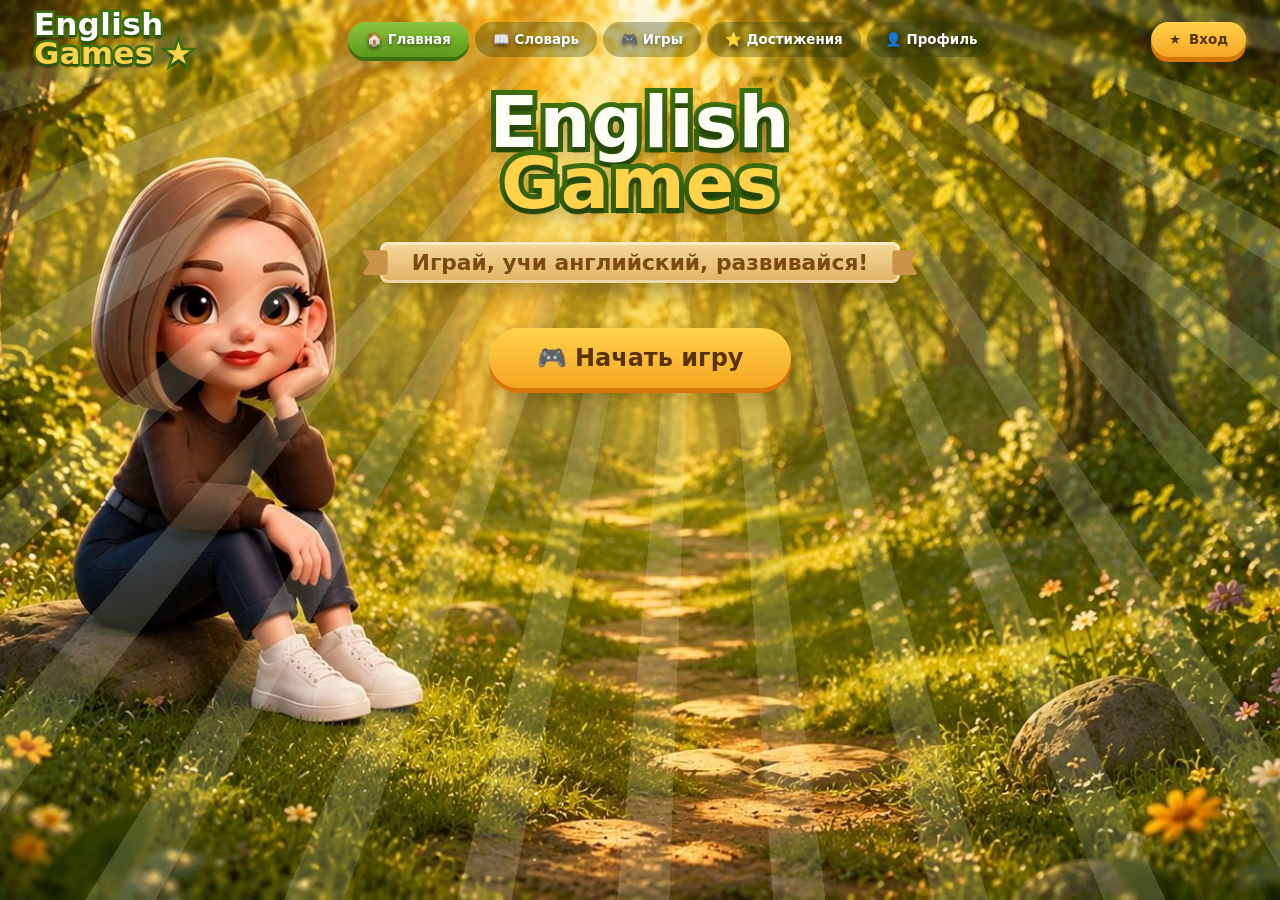
<file: games/A1_WorldAroundUs/index.html>
<!DOCTYPE html>
<html lang="ru">
<head>
<meta charset="utf-8">
<meta name="viewport" content="width=device-width, initial-scale=1, viewport-fit=cover">
<title>English Games — играй и учи английский</title>
<meta name="description" content="Витрина обучающих игр по английскому языку для детей 10 лет, уровень CEFR A1, тема «Окружающий мир».">
<style>
/* ============================================================
   ПАЛИТРА И БАЗА
   ============================================================ */
:root{
  --wood-1:#d9a05b; --wood-2:#b9762f; --wood-3:#8a5220;
  --leaf-1:#8ec63f; --leaf-2:#5b9c1e; --leaf-3:#3d7010;
  --gold-1:#ffd24a; --gold-2:#f5a623; --gold-3:#d9760a;
  --ink:#3c2a12; --ink-soft:#6b5231;
  --card-pink:#f6b8c8; --card-pink-d:#d4677f;
  --card-green:#cfe6a0; --card-green-d:#5f8f24;
  --card-purple:#d9bdf2; --card-purple-d:#8148c0;
  --paper:#fffaf0;
  --shadow:0 10px 24px rgba(30,20,5,.35);
  --radius:26px;
  --font: "Baloo 2","Nunito","Segoe UI Rounded","Segoe UI Variable Display","Segoe UI",system-ui,-apple-system,"Trebuchet MS",sans-serif;
}
*{box-sizing:border-box}
html,body{height:100%}
body{
  margin:0; font-family:var(--font); color:var(--ink);
  -webkit-font-smoothing:antialiased;
  background:#2f5a1c;
  overflow-x:hidden;
}
/* Фон-лес: если положить свой файл assets/forest.jpg — он подхватится автоматически,
   иначе рисуется CSS-градиентами (солнечная поляна). */
#bg{
  position:fixed; inset:0; z-index:-2;
  background-image:
    url("assets/forest.jpg"),
    radial-gradient(120% 80% at 50% 0%, rgba(255,240,170,.95) 0%, rgba(255,214,120,.55) 22%, rgba(140,180,60,0) 60%),
    radial-gradient(70% 55% at 50% 42%, #cfe58a 0%, #93c04a 40%, #5f9128 70%, #3f6b1a 100%),
    linear-gradient(180deg,#2c4a14 0%, #4a7a1e 35%, #6ea62c 70%, #4f7c1c 100%);
  background-size:cover,auto,auto,auto;
  background-position:center;
}
/* Лучи света и «боке» */
#bg::after{
  content:""; position:absolute; inset:0;
  background:
    repeating-conic-gradient(from 200deg at 55% -10%, rgba(255,255,210,.16) 0deg 3deg, rgba(255,255,210,0) 3deg 9deg);
  mix-blend-mode:screen; pointer-events:none;
}
#bokeh{position:fixed; inset:0; z-index:-1; pointer-events:none; overflow:hidden}
.dot{position:absolute; border-radius:50%; background:radial-gradient(circle at 35% 35%,#fff9d2,rgba(255,240,160,0));
  filter:blur(.5px); animation:float linear infinite}
@keyframes float{0%{transform:translateY(0) scale(1);opacity:.0}
  10%{opacity:.9} 90%{opacity:.6} 100%{transform:translateY(-120vh) scale(1.25);opacity:0}}

/* ============================================================
   ШАПКА
   ============================================================ */
header{
  position:sticky; top:0; z-index:50;
  display:flex; align-items:center; gap:18px;
  padding:10px clamp(12px,3vw,34px);
  backdrop-filter:blur(2px);
}
.logo{display:flex; align-items:center; gap:8px; cursor:pointer; user-select:none}
.logo b{
  display:block; font-size:clamp(22px,2.4vw,34px); line-height:.95; font-weight:900; letter-spacing:.5px;
  color:#fff; -webkit-text-stroke:5px var(--leaf-3); paint-order:stroke fill;
  text-shadow:0 4px 0 rgba(0,0,0,.25);
}
.logo b.g{color:var(--gold-1)}
nav{display:flex; gap:6px; margin:0 auto; flex-wrap:wrap; justify-content:center}
.nav-btn{
  display:inline-flex; align-items:center; gap:8px;
  border:0; cursor:pointer; font:inherit; font-weight:800; font-size:clamp(13px,1.05vw,17px);
  color:#fff; background:rgba(30,50,10,.30); padding:10px 18px; border-radius:999px;
  text-shadow:0 2px 4px rgba(0,0,0,.55); transition:.18s transform,.18s background;
}
.nav-btn:hover{background:rgba(30,50,10,.5); transform:translateY(-2px)}
.nav-btn[aria-current="page"]{background:linear-gradient(180deg,#8cc63e,#5c9a1d); box-shadow:0 4px 0 #3d7010,var(--shadow)}
.btn-login{
  background:linear-gradient(180deg,var(--gold-1),var(--gold-2)); color:#5a3200;
  box-shadow:0 5px 0 var(--gold-3), var(--shadow); text-shadow:none;
}
.btn-login:hover{background:linear-gradient(180deg,#ffdc6d,#f9b53c)}

/* ============================================================
   ОБЩИЕ ЭЛЕМЕНТЫ
   ============================================================ */
main{padding:0 clamp(12px,3vw,34px) 60px; position:relative}
.screen{display:none; animation:pop .35s cubic-bezier(.2,1.4,.5,1)}
.screen.active{display:block}
@keyframes pop{from{opacity:0; transform:translateY(14px) scale(.98)} to{opacity:1; transform:none}}

.btn{
  border:0; cursor:pointer; font:inherit; font-weight:900; color:#fff;
  padding:13px 26px; border-radius:999px; font-size:17px;
  background:linear-gradient(180deg,var(--leaf-1),var(--leaf-2)); box-shadow:0 5px 0 var(--leaf-3),var(--shadow);
  transition:.12s transform;
}
.btn:hover{transform:translateY(-2px)} .btn:active{transform:translateY(3px); box-shadow:0 2px 0 var(--leaf-3)}
.btn.gold{background:linear-gradient(180deg,var(--gold-1),var(--gold-2)); color:#5a3200; box-shadow:0 5px 0 var(--gold-3),var(--shadow)}
.btn.ghost{background:rgba(255,255,255,.85); color:var(--ink); box-shadow:0 5px 0 #c9b189,var(--shadow)}
.btn[disabled]{filter:grayscale(.6) opacity(.55); cursor:not-allowed; transform:none}

/* Деревянная панель */
.wood{
  background:
    linear-gradient(180deg,rgba(255,255,255,.25),rgba(0,0,0,.12)),
    repeating-linear-gradient(90deg,var(--wood-1) 0 7px,var(--wood-2) 7px 14px);
  padding:12px; border-radius:var(--radius);
  box-shadow:var(--shadow), inset 0 0 0 3px rgba(255,255,255,.22);
}
.wood-in{background:var(--paper); border-radius:16px; padding:clamp(14px,2.4vw,26px)}

/* ============================================================
   ГЛАВНЫЙ ЭКРАН
   ============================================================ */
.hero{padding-top:clamp(6px,1.5vh,22px)}
.title-wrap{text-align:center}
.big-title{margin:0; line-height:.86; font-weight:900; letter-spacing:1px}
.big-title span{
  display:block; font-size:clamp(38px,5.6vw,76px);
  -webkit-text-stroke:10px var(--leaf-3); paint-order:stroke fill;
  text-shadow:0 6px 0 rgba(0,0,0,.22), 0 10px 18px rgba(0,0,0,.35);
}
.big-title .l1{color:#fdfff4}
.big-title .l2{color:var(--gold-1)}
.ribbon{
  display:inline-block; margin:clamp(20px,3vh,32px) auto 0; padding:8px 32px; position:relative;
  background:linear-gradient(180deg,#f5d99a,#e0b264); color:#7a4a12; font-weight:900;
  font-size:clamp(14px,1.7vw,24px); border-radius:8px;
  box-shadow:var(--shadow), inset 0 0 0 3px rgba(255,255,255,.45);
}
.start-btn{
  display:block; width:fit-content; margin:clamp(32px,5vh,54px) auto 0; font-size:clamp(18px,2vw,24px);
  padding:16px 48px;
}
.ribbon::before,.ribbon::after{
  content:""; position:absolute; top:8px; width:26px; height:calc(100% - 16px);
  background:#c99447; border-radius:4px;
}
.ribbon::before{left:-18px; clip-path:polygon(0 0,100% 0,100% 100%,0 100%,30% 50%)}
.ribbon::after{right:-18px; clip-path:polygon(0 0,100% 0,70% 50%,100% 100%,0 100%)}

.cards{display:grid; grid-template-columns:repeat(3,minmax(0,1fr)); gap:clamp(10px,1.6vw,22px); margin:clamp(14px,2.2vh,26px) auto 0; max-width:900px}
.games-cards{margin-top:260px; max-width:1100px}
.card{
  position:relative; cursor:pointer; border:0; font:inherit; text-align:center;
  padding:11px; border-radius:22px;
  background:
    linear-gradient(180deg,rgba(255,255,255,.28),rgba(0,0,0,.16)),
    repeating-linear-gradient(90deg,var(--wood-1) 0 7px,var(--wood-2) 7px 14px);
  box-shadow:var(--shadow); transition:.2s transform,.2s filter;
}
.card:hover{transform:translateY(-8px) rotate(-.6deg); filter:brightness(1.06)}
.card .vine{position:absolute; top:-14px; left:14px; font-size:26px; transform:rotate(-20deg)}
.card .vine.r{left:auto; right:14px; transform:rotate(20deg) scaleX(-1)}
.card-in{border-radius:14px; padding:22px 14px 26px; box-shadow:inset 0 0 0 3px rgba(255,255,255,.5)}
.card h3{margin:0; font-size:clamp(17px,1.7vw,25px); font-weight:900; letter-spacing:1px; text-transform:uppercase}
.card p{margin:6px 0 12px; font-weight:700; font-size:clamp(12px,1.1vw,16px); opacity:.85}
.card .pic{font-size:clamp(44px,5.4vw,74px); line-height:1.1; filter:drop-shadow(0 8px 10px rgba(0,0,0,.25))}
.card .go{
  margin:14px auto 0; width:56px; height:56px; border-radius:50%; display:grid; place-items:center;
  color:#fff; font-size:26px; box-shadow:0 5px 0 rgba(0,0,0,.25), var(--shadow);
}
.c1 .card-in{background:linear-gradient(180deg,#fbd4de,var(--card-pink))} .c1 h3{color:#b33a56} .c1 .go{background:linear-gradient(180deg,#f383a2,var(--card-pink-d))}
.c2 .card-in{background:linear-gradient(180deg,#e6f3c4,var(--card-green))} .c2 h3{color:#4c7a17} .c2 .go{background:linear-gradient(180deg,#9bd045,var(--card-green-d))}
.c3 .card-in{background:linear-gradient(180deg,#ecdcfa,var(--card-purple))} .c3 h3{color:#6e34ad} .c3 .go{background:linear-gradient(180deg,#b884ea,var(--card-purple-d))}
.card .badge{
  position:absolute; top:-10px; right:-6px; background:var(--gold-1); color:#6b3f00;
  font-weight:900; font-size:13px; padding:4px 12px; border-radius:999px; box-shadow:0 3px 0 var(--gold-3); z-index:2;
}

/* Карточки-иллюстрации (готовая графика вместо CSS-рамки) */
.card.img-card{ background:none; box-shadow:none; padding:0; border-radius:22px; }
.card.img-card .card-img{
  display:block; width:100%; height:auto; border-radius:22px;
  filter:drop-shadow(0 12px 22px rgba(20,10,0,.4));
}

/* ============================================================
   ИГРОВОЙ ЭКРАН
   ============================================================ */
.game-wrap{max-width:1000px; margin:18px auto}
.game-top{display:flex; align-items:center; gap:12px; flex-wrap:wrap; margin-bottom:12px}
.game-top h2{margin:0; color:#fff; font-size:clamp(20px,2.4vw,32px); text-shadow:0 3px 0 rgba(0,0,0,.35); flex:1}
.pill{background:rgba(255,255,255,.9); border-radius:999px; padding:8px 16px; font-weight:900; box-shadow:var(--shadow)}
.bar{height:16px; border-radius:999px; background:rgba(255,255,255,.45); overflow:hidden; box-shadow:inset 0 2px 6px rgba(0,0,0,.25); margin-bottom:14px}
.bar i{display:block; height:100%; width:0; border-radius:999px; background:linear-gradient(90deg,var(--gold-1),var(--leaf-1)); transition:width .4s}

.task{text-align:center}
.task .hint-ru{font-size:clamp(18px,2.2vw,28px); font-weight:900; color:var(--ink)}
.task .pic-big{font-size:clamp(72px,11vw,140px); line-height:1.1; filter:drop-shadow(0 10px 12px rgba(0,0,0,.2))}
.speak-btn{
  border:0; cursor:pointer; font:inherit; font-weight:900; font-size:17px; color:#fff;
  background:linear-gradient(180deg,#5cc7e8,#2a8fc0); box-shadow:0 5px 0 #1c6c94,var(--shadow);
  padding:12px 24px; border-radius:999px; margin:4px;
}
.speak-btn.small{font-size:14px; padding:9px 18px; background:linear-gradient(180deg,#c8b6ff,#8148c0); box-shadow:0 5px 0 #5c2f8e,var(--shadow)}
.speak-btn:active{transform:translateY(3px)}

/* Слоты и буквы */
.slots{display:flex; gap:8px; justify-content:center; flex-wrap:wrap; margin:18px 0}
.slot{
  width:52px; height:62px; border-radius:12px; display:grid; place-items:center;
  font-size:28px; font-weight:900; text-transform:uppercase; color:var(--ink);
  background:#fff6e2; box-shadow:inset 0 -4px 0 #e3cfa6, 0 3px 6px rgba(0,0,0,.18);
  border:3px dashed #d2b784; cursor:pointer;
}
.slot.filled{border-style:solid; border-color:var(--leaf-2); background:#eaf7d2}
.tiles{display:flex; gap:10px; justify-content:center; flex-wrap:wrap; margin:8px 0 16px}
.tile{
  min-width:52px; height:58px; padding:0 12px; border:0; cursor:pointer; font:inherit;
  font-size:26px; font-weight:900; text-transform:uppercase; color:#5a3200; border-radius:14px;
  background:linear-gradient(180deg,#ffe9ad,#f3c765); box-shadow:0 5px 0 #c99633, 0 8px 14px rgba(0,0,0,.2);
  transition:.12s transform;
}
.tile:hover{transform:translateY(-3px)}
.tile.used{visibility:hidden}
/* Слова для предложений */
.tiles.words .tile{font-size:19px; text-transform:none; height:52px; min-width:auto}
.slots.sentence{min-height:70px; align-items:center; background:#fff6e2; border-radius:16px; padding:12px;
  box-shadow:inset 0 3px 8px rgba(0,0,0,.15); border:3px dashed #d2b784}
.slots.sentence .tile{background:linear-gradient(180deg,#dff3b8,#a8d45e); box-shadow:0 5px 0 #6f9b2c; color:#31510f; font-size:19px; text-transform:none; height:52px; min-width:auto}
.sentence-end{font-size:26px; font-weight:900; align-self:center}

/* Варианты ответа (аудирование) */
.options{display:grid; grid-template-columns:repeat(auto-fit,minmax(150px,1fr)); gap:14px; margin:18px 0}
.opt{
  border:0; cursor:pointer; font:inherit; font-weight:800; padding:18px 12px; border-radius:18px;
  background:#fff6e2; box-shadow:0 5px 0 #d8bd8e, var(--shadow); font-size:17px; transition:.12s transform;
}
.opt .oe{display:block; font-size:56px; line-height:1.2}
.opt:hover{transform:translateY(-4px)}
.opt.correct{background:linear-gradient(180deg,#d6f0a6,#a3d453); box-shadow:0 5px 0 #6f9b2c}
.opt.wrong{background:linear-gradient(180deg,#ffc9c9,#f08585); box-shadow:0 5px 0 #b64848}
.opt[disabled]{cursor:default}

.feedback{min-height:34px; font-weight:900; font-size:20px; text-align:center; margin-top:6px}
.feedback.ok{color:#4c8b12} .feedback.no{color:#c0392b}
.row-center{display:flex; gap:10px; justify-content:center; flex-wrap:wrap; margin-top:8px}

/* Результат */
.result{text-align:center}
.stars{font-size:64px; letter-spacing:8px; margin:10px 0}
.stars .off{opacity:.25}

/* Списки (Уроки / Достижения / Профиль) */
.grid-list{display:grid; grid-template-columns:repeat(auto-fill,minmax(190px,1fr)); gap:12px}
.word-card{
  background:#fff6e2; border-radius:16px; padding:14px; text-align:center; cursor:pointer;
  box-shadow:0 4px 0 #d8bd8e; transition:.15s transform;
}
.word-card:hover{transform:translateY(-4px)}
.word-card .we{font-size:46px; line-height:1.2}
.word-card b{display:block; font-size:20px; color:#2f6a0e}
.word-card small{color:var(--ink-soft); font-weight:700; font-size:14px}
table.stats{width:100%; border-collapse:collapse; font-weight:800}
table.stats td,table.stats th{padding:10px 8px; border-bottom:1px solid #e6d8b8; text-align:left}
table.stats th{color:var(--ink-soft)}

h2.sec{color:#fff; text-shadow:0 3px 0 rgba(0,0,0,.35); font-size:clamp(22px,2.6vw,34px); margin:6px 0 14px}
.toast{
  position:fixed; left:50%; bottom:26px; transform:translateX(-50%) translateY(120px);
  background:#2d4b12; color:#fff; font-weight:800; padding:14px 26px; border-radius:999px;
  box-shadow:var(--shadow); transition:.35s transform; z-index:99
}
.toast.show{transform:translateX(-50%) translateY(0)}

@media (max-width:900px){
  #bg{background-position:18% center}
  .cards{grid-template-columns:1fr}
  .title-wrap{margin-top:230px}
  .game-wrap h2.sec{margin-top:260px}
  .games-cards{margin-top:24px}
  table.stats{table-layout:fixed}
  table.stats th:nth-child(1),table.stats td:nth-child(1){width:34%}
  table.stats th:nth-child(2),table.stats td:nth-child(2){width:20%}
  table.stats th:nth-child(3),table.stats td:nth-child(3){width:32%}
  table.stats th:nth-child(4),table.stats td:nth-child(4){width:14%}
  table.stats td,table.stats th{padding:10px 4px; font-size:14px}
  nav{order:3; width:100%; margin:6px 0 0}
  header{flex-wrap:wrap; justify-content:space-between}
}
@media (prefers-reduced-motion:reduce){*{animation:none!important; transition:none!important}}
</style>
</head>
<body>
<div id="bg"></div>
<div id="bokeh"></div>

<header>
  <div class="logo" onclick="go('home')" title="На главную">
    <div><b class="l">English</b><b class="g">Games ★</b></div>
  </div>
  <nav>
    <button class="nav-btn" data-route="home" aria-current="page">🏠 Главная</button>
    <button class="nav-btn" data-route="lessons">📖 Словарь</button>
    <button class="nav-btn" data-route="games">🎮 Игры</button>
    <button class="nav-btn" data-route="awards">⭐ Достижения</button>
    <button class="nav-btn" data-route="profile">👤 Профиль</button>
  </nav>
  <button class="nav-btn btn-login" onclick="login()">★ <span id="loginLabel">Вход</span></button>
</header>

<main>
  <!-- ================= ГЛАВНАЯ ================= -->
  <section id="s-home" class="screen active">
    <div class="hero">
      <div class="title-wrap">
        <h1 class="big-title"><span class="l1">English</span><span class="l2">Games</span></h1>
        <div class="ribbon">Играй, учи английский, развивайся!</div>
        <button class="btn gold start-btn" onclick="go('lessons')">🎮 Начать игру</button>
      </div>
    </div>
  </section>

  <!-- ================= ИГРА ================= -->
  <section id="s-game" class="screen">
    <div class="game-wrap">
      <div class="game-top">
        <button class="btn ghost" onclick="quitGame()">← Назад</button>
        <h2 id="gameTitle">Игра</h2>
        <div class="pill" id="pillScore">⭐ 0</div>
        <div class="pill" id="pillCount">1 / 8</div>
      </div>
      <div class="bar"><i id="progBar"></i></div>
      <div class="wood"><div class="wood-in" id="gameBody"></div></div>
    </div>
  </section>

  <!-- ================= РЕЗУЛЬТАТ ================= -->
  <section id="s-result" class="screen">
    <div class="game-wrap" style="max-width:640px">
      <div class="wood"><div class="wood-in result">
        <h2 style="margin:0 0 4px" id="resTitle">Отлично!</h2>
        <div class="stars" id="resStars">★★★</div>
        <p style="font-size:20px;font-weight:800" id="resText"></p>
        <div class="row-center">
          <button class="btn" onclick="replay()">🔁 Играть снова</button>
          <button class="btn gold" onclick="go('home')">🏠 На главную</button>
        </div>
      </div></div>
    </div>
  </section>

  <!-- ================= ИГРЫ (список) ================= -->
  <section id="s-games" class="screen">
    <div class="game-wrap">
      <h2 class="sec">🎮 Все игры · уровень A1 · тема «The World Around Us»</h2>
      <div class="cards games-cards">
        <button class="card c1 img-card" onclick="startGame('words')">
          <span class="badge" id="badge-words">A1</span>
          <img class="card-img" src="assets/card-words.png" alt="Слова — учим новые слова">
        </button>
        <button class="card c2 img-card" onclick="startGame('grammar')">
          <span class="badge" id="badge-grammar">A1</span>
          <img class="card-img" src="assets/card-grammar.png" alt="Грамматика — собираем предложения">
        </button>
        <button class="card c3 img-card" onclick="startGame('listen')">
          <span class="badge" id="badge-listen">A1</span>
          <img class="card-img" src="assets/card-listen.png" alt="Аудирование — слушаем и понимаем">
        </button>
      </div>
    </div>
  </section>

  <!-- ================= УРОКИ ================= -->
  <section id="s-lessons" class="screen">
    <div class="game-wrap">
      <h2 class="sec">📖 Словарь урока — Nature &amp; The World Around Us</h2>
      <div class="wood"><div class="wood-in">
        <p style="font-weight:800;margin-top:0">Нажми на карточку — услышишь слово. Все слова из этого списка встречаются в играх.</p>
        <div class="grid-list" id="lessonList"></div>
      </div></div>
    </div>
  </section>

  <!-- ================= ДОСТИЖЕНИЯ ================= -->
  <section id="s-awards" class="screen">
    <div class="game-wrap" style="max-width:760px">
      <h2 class="sec">⭐ Мои достижения</h2>
      <div class="wood"><div class="wood-in">
        <table class="stats"><thead><tr><th>Игра</th><th>Звёзды</th><th>Лучший результат</th><th>№</th></tr></thead>
        <tbody id="awardsBody"></tbody></table>
        <p style="font-weight:800" id="awardsTotal"></p>
        <button class="btn ghost" onclick="resetProgress()">Сбросить прогресс</button>
      </div></div>
    </div>
  </section>

  <!-- ================= ПРОФИЛЬ ================= -->
  <section id="s-profile" class="screen">
    <div class="game-wrap" style="max-width:620px">
      <h2 class="sec">👤 Профиль</h2>
      <div class="wood"><div class="wood-in" style="text-align:center">
        <div style="font-size:80px">🧒</div>
        <h3 style="margin:.2em 0" id="profName">Юный исследователь</h3>
        <p style="font-weight:800">Уровень: <b>A1 · Beginner</b> · Тема: <b>The World Around Us</b></p>
        <p style="font-weight:800">Собрано звёзд: <b id="profStars">0</b></p>
        <div class="row-center">
          <button class="btn" onclick="login()">✏️ Изменить имя</button>
          <button class="btn gold" onclick="go('games')">🎮 К играм</button>
        </div>
        <hr style="border:0;border-top:2px dashed #e0cfa8;margin:20px 0">
        <p style="font-weight:800;margin:0 0 8px">Голос озвучки</p>
        <select id="voiceSelect" style="font:inherit;font-weight:800;padding:10px 14px;border-radius:12px;border:2px solid #d8bd8e;max-width:100%"></select>
        <div class="row-center"><button class="speak-btn small" onclick="speak('Hello! Look at the beautiful world around us.')">🔊 Проверить голос</button></div>
        <p id="ttsWarn" style="color:#c0392b;font-weight:800;display:none">В этом браузере синтез речи недоступен. Попробуй Chrome или Edge.</p>
      </div></div>
    </div>
  </section>
</main>

<div class="toast" id="toast"></div>

<script>
/* ============================================================
   1. КОНТЕНТ · CEFR A1 · тема "The World Around Us"
   ============================================================ */
const WORDS = [
  {en:'sun',      ru:'солнце',   e:'☀️'},
  {en:'tree',     ru:'дерево',   e:'🌳'},
  {en:'flower',   ru:'цветок',   e:'🌼'},
  {en:'river',    ru:'река',     e:'🏞️'},
  {en:'bird',     ru:'птица',    e:'🐦'},
  {en:'fish',     ru:'рыба',     e:'🐟'},
  {en:'cloud',    ru:'облако',   e:'☁️'},
  {en:'rain',     ru:'дождь',    e:'🌧️'},
  {en:'snow',     ru:'снег',     e:'❄️'},
  {en:'moon',     ru:'луна',     e:'🌙'},
  {en:'star',     ru:'звезда',   e:'⭐'},
  {en:'grass',    ru:'трава',    e:'🌱'},
  {en:'leaf',     ru:'лист',     e:'🍃'},
  {en:'forest',   ru:'лес',      e:'🌲'},
  {en:'mountain', ru:'гора',     e:'⛰️'},
  {en:'sea',      ru:'море',     e:'🌊'},
  {en:'frog',     ru:'лягушка',  e:'🐸'},
  {en:'bee',      ru:'пчела',    e:'🐝'},
  {en:'butterfly',ru:'бабочка',  e:'🦋'},
  {en:'rabbit',   ru:'кролик',   e:'🐰'},
  {en:'rainbow',  ru:'радуга',   e:'🌈'},
  {en:'mushroom', ru:'гриб',     e:'🍄'},
  {en:'apple',    ru:'яблоко',   e:'🍎'},
  {en:'wind',     ru:'ветер',    e:'💨'}
];

/* Предложения A1: Present Simple / Present Continuous / there is-are / can */
const SENTENCES = [
  {en:'The sun is very hot',            ru:'Солнце очень горячее',            end:'.'},
  {en:'Birds fly in the sky',           ru:'Птицы летают в небе',             end:'.'},
  {en:'I can see a big tree',           ru:'Я вижу большое дерево',           end:'.'},
  {en:'The river is long and cold',     ru:'Река длинная и холодная',         end:'.'},
  {en:'There are many flowers here',    ru:'Здесь много цветов',              end:'.'},
  {en:'It is raining today',            ru:'Сегодня идёт дождь',              end:'.'},
  {en:'The frog lives in the river',    ru:'Лягушка живёт в реке',            end:'.'},
  {en:'We plant trees in spring',       ru:'Весной мы сажаем деревья',        end:'.'},
  {en:'The bee likes yellow flowers',   ru:'Пчела любит жёлтые цветы',        end:'.'},
  {en:'Snow is white and cold',         ru:'Снег белый и холодный',           end:'.'},
  {en:'A rabbit runs in the forest',    ru:'Кролик бежит по лесу',            end:'.'},
  {en:'Look at the beautiful rainbow',  ru:'Посмотри на красивую радугу',     end:'!'},
  {en:'The moon is in the night sky',   ru:'Луна в ночном небе',              end:'.'},
  {en:'Fish swim in the blue sea',      ru:'Рыбы плавают в синем море',       end:'.'}
];

/* Аудирование: понимание фразы на слух */
const LISTEN_SENT = [
  {en:'The bird is on the tree.',        ru:'Птица на дереве.',        wrong:['Птица в реке.','Птица под камнем.']},
  {en:'It is windy and cold today.',     ru:'Сегодня ветрено и холодно.', wrong:['Сегодня жарко и солнечно.','Сегодня идёт снег.']},
  {en:'I can see three green leaves.',   ru:'Я вижу три зелёных листа.', wrong:['Я вижу три жёлтых цветка.','Я вижу два дерева.']},
  {en:'The rabbit eats an apple.',       ru:'Кролик ест яблоко.',      wrong:['Кролик пьёт воду.','Лягушка ест яблоко.']},
  {en:'There is a big mountain there.',  ru:'Там большая гора.',       wrong:['Там большое море.','Там маленький лес.']},
  {en:'Bees like flowers in summer.',    ru:'Пчёлы любят цветы летом.', wrong:['Птицы любят дождь зимой.','Пчёлы спят зимой.']},
  {en:'The sky is blue and clear.',      ru:'Небо синее и чистое.',    wrong:['Небо серое и в облаках.','Море синее и тёплое.']},
  {en:'We walk in the forest on Sunday.',ru:'В воскресенье мы гуляем в лесу.', wrong:['В субботу мы плаваем в море.','В воскресенье мы играем дома.']}
];

const ROUNDS = 8;

/* ============================================================
   2. ОЗВУЧКА — Web Speech API (offline, без внешних библиотек)
   ============================================================ */
const TTS = {
  ok: 'speechSynthesis' in window,
  voices: [], voice: null,
  init(){
    if(!this.ok){ document.getElementById('ttsWarn').style.display='block'; return; }
    const load = () => {
      this.voices = speechSynthesis.getVoices().filter(v => /^en/i.test(v.lang));
      if(!this.voices.length) return;
      const saved = localStorage.getItem('eg_voice');
      this.voice = this.voices.find(v => v.voiceURI === saved)
        || this.voices.find(v => /en-GB/i.test(v.lang) && /female|zira|hazel|libby|sonia/i.test(v.name))
        || this.voices.find(v => /en-US/i.test(v.lang) && /female|zira|aria|jenny/i.test(v.name))
        || this.voices.find(v => /en-GB/i.test(v.lang))
        || this.voices[0];
      const sel = document.getElementById('voiceSelect');
      sel.innerHTML = this.voices.map(v =>
        `<option value="${v.voiceURI}" ${v===this.voice?'selected':''}>${v.name} (${v.lang})</option>`).join('');
      sel.onchange = () => {
        this.voice = this.voices.find(v => v.voiceURI === sel.value);
        localStorage.setItem('eg_voice', sel.value);
        this.say('This is my new voice.');
      };
    };
    load();
    speechSynthesis.onvoiceschanged = load;
  },
  say(text, rate=.85){
    if(!this.ok) return;
    speechSynthesis.cancel();
    const u = new SpeechSynthesisUtterance(text);
    u.lang = (this.voice && this.voice.lang) || 'en-GB';
    if(this.voice) u.voice = this.voice;
    u.rate = rate; u.pitch = 1.05; u.volume = 1;
    speechSynthesis.speak(u);
  }
};
function speak(t, rate){ TTS.say(t, rate); }

/* Звуковые эффекты — Web Audio, без файлов */
let AC = null;
function beep(type){
  try{
    AC = AC || new (window.AudioContext||window.webkitAudioContext)();
    const seq = type==='ok' ? [[660,0],[880,.09],[1180,.18]]
              : type==='win'? [[523,0],[659,.11],[784,.22],[1046,.33]]
              : [[220,0],[170,.12]];
    seq.forEach(([f,t])=>{
      const o=AC.createOscillator(), g=AC.createGain();
      o.type='sine'; o.frequency.value=f;
      o.connect(g); g.connect(AC.destination);
      const s=AC.currentTime+t;
      g.gain.setValueAtTime(.0001,s);
      g.gain.exponentialRampToValueAtTime(.22,s+.02);
      g.gain.exponentialRampToValueAtTime(.0001,s+.22);
      o.start(s); o.stop(s+.25);
    });
  }catch(e){}
}

/* ============================================================
   3. ПРОГРЕСС
   ============================================================ */
const DEF = {words:{stars:0,best:0,played:0}, grammar:{stars:0,best:0,played:0}, listen:{stars:0,best:0,played:0}, name:''};
let P = load();
function load(){ try{ return Object.assign(JSON.parse(JSON.stringify(DEF)), JSON.parse(localStorage.getItem('eg_progress')||'{}')); }catch(e){ return JSON.parse(JSON.stringify(DEF)); } }
function save(){ localStorage.setItem('eg_progress', JSON.stringify(P)); paintProgress(); }
function resetProgress(){ P = JSON.parse(JSON.stringify(DEF)); save(); toast('Прогресс сброшен'); }
function paintProgress(){
  const names = {words:'🔤 Слова', grammar:'🧩 Грамматика', listen:'🎧 Аудирование'};
  document.getElementById('awardsBody').innerHTML = Object.keys(names).map(k=>{
    const d=P[k]; return `<tr><td>${names[k]}</td><td>${'★'.repeat(d.stars)||'—'}</td><td>${d.best}/${ROUNDS}</td><td>${d.played}</td></tr>`;
  }).join('');
  const total = P.words.stars+P.grammar.stars+P.listen.stars;
  document.getElementById('awardsTotal').textContent = `Всего звёзд: ${total} из 9`;
  document.getElementById('profStars').textContent = total;
  document.getElementById('profName').textContent = P.name || 'Юный исследователь';
  document.getElementById('loginLabel').textContent = P.name || 'Вход';
  ['words','grammar','listen'].forEach(k=>{
    const b=document.getElementById('badge-'+k);
    if(b) b.textContent = P[k].stars ? '★'.repeat(P[k].stars) : 'A1';
  });
}
function login(){
  const n = prompt('Как тебя зовут?', P.name || '');
  if(n && n.trim()){ P.name = n.trim().slice(0,20); save(); toast('Привет, '+P.name+'! 👋'); }
}

/* ============================================================
   4. НАВИГАЦИЯ
   ============================================================ */
function go(route){
  document.querySelectorAll('.screen').forEach(s=>s.classList.remove('active'));
  const el = document.getElementById('s-'+route);
  (el || document.getElementById('s-home')).classList.add('active');
  document.querySelectorAll('.nav-btn[data-route]').forEach(b=>
    b.setAttribute('aria-current', b.dataset.route===route ? 'page' : 'false'));
  window.scrollTo({top:0,behavior:'smooth'});
  if(route==='awards'||route==='profile') paintProgress();
}
document.querySelectorAll('.nav-btn[data-route]').forEach(b=> b.onclick = ()=>{ if(G.active) quitGame(true); go(b.dataset.route); });

function toast(msg){
  const t=document.getElementById('toast'); t.textContent=msg; t.classList.add('show');
  clearTimeout(t._t); t._t=setTimeout(()=>t.classList.remove('show'),2200);
}
const shuffle = a => a.map(v=>[Math.random(),v]).sort((x,y)=>x[0]-y[0]).map(v=>v[1]);
const pick = (arr,n) => shuffle(arr).slice(0,n);

/* ============================================================
   5. ДВИЖОК ИГРЫ
   ============================================================ */
const G = { active:null, list:[], i:0, score:0, locked:false };
const TITLES = {words:'🔤 Слова — учим и пишем', grammar:'🧩 Грамматика — собери предложение', listen:'🎧 Аудирование — слушай и выбирай'};

function startGame(kind){
  G.active=kind; G.i=0; G.score=0; G.locked=false;
  G.list = kind==='words'   ? pick(WORDS, ROUNDS)
         : kind==='grammar' ? pick(SENTENCES, ROUNDS)
         : buildListenRounds();
  document.getElementById('gameTitle').textContent = TITLES[kind];
  go('game'); render();
  if(TTS.ok) speechSynthesis.cancel();
}
function replay(){ startGame(G.active || 'words'); }
function quitGame(silent){ G.active=null; if(TTS.ok) speechSynthesis.cancel(); if(!silent) go('home'); }

function hud(){
  document.getElementById('pillScore').textContent = '⭐ ' + G.score;
  document.getElementById('pillCount').textContent = (G.i+1) + ' / ' + ROUNDS;
  document.getElementById('progBar').style.width = (G.i/ROUNDS*100) + '%';
}
function next(){
  G.i++; G.locked=false;
  if(G.i >= ROUNDS) finish(); else render();
}
function finish(){
  const k=G.active, acc=G.score/ROUNDS;
  const st = acc>=.9 ? 3 : acc>=.7 ? 2 : acc>=.5 ? 1 : 0;
  P[k].played++; P[k].best = Math.max(P[k].best, G.score); P[k].stars = Math.max(P[k].stars, st);
  save(); beep('win');
  document.getElementById('resStars').innerHTML = [0,1,2].map(i=>`<span class="${i<st?'':'off'}">★</span>`).join('');
  document.getElementById('resTitle').textContent = st===3?'Превосходно! 🎉' : st===2?'Здорово! 👏' : st===1?'Хорошо! 🙂' : 'Попробуй ещё раз 💪';
  document.getElementById('resText').textContent = `Правильных ответов: ${G.score} из ${ROUNDS}`;
  go('result');
}
function render(){
  hud();
  const body = document.getElementById('gameBody');
  if(G.active==='words')   renderWords(body);
  if(G.active==='grammar') renderGrammar(body);
  if(G.active==='listen')  renderListen(body);
}
function feedback(el, ok, text){
  el.className = 'feedback ' + (ok?'ok':'no');
  el.textContent = text;
}

/* ---------- ИГРА 1: СЛОВА (лексика + орфография) ---------- */
function renderWords(body){
  const w = G.list[G.i];
  const letters = shuffle(w.en.split(''));
  const filled = new Array(w.en.length).fill(null);
  let hintUsed = false;

  body.innerHTML = `
    <div class="task">
      <div class="pic-big">${w.e}</div>
      <div class="hint-ru">${w.ru}</div>
      <div class="row-center">
        <button class="speak-btn" id="bSpeak">🔊 Послушать слово</button>
        <button class="speak-btn small" id="bHint">💡 Подсказка</button>
      </div>
      <div class="slots" id="slots"></div>
      <div class="tiles" id="tiles"></div>
      <div class="feedback" id="fb">Собери слово из букв ⬆️</div>
    </div>`;

  const slotsEl = document.getElementById('slots'), tilesEl = document.getElementById('tiles'), fb = document.getElementById('fb');
  document.getElementById('bSpeak').onclick = () => speak(w.en, .8);
  document.getElementById('bHint').onclick = () => {
    if(hintUsed || G.locked) return;
    hintUsed = true;
    const idx = filled.findIndex(x=>x===null);
    if(idx<0) return;
    const ti = letters.findIndex((L,i)=> L===w.en[idx] && !usedIdx.has(i));
    if(ti>=0) placeLetter(ti, idx);
    fb.className='feedback'; fb.textContent='Подсказка использована 💡';
  };

  const usedIdx = new Set();
  function drawSlots(){
    slotsEl.innerHTML = filled.map((c,i)=>
      `<div class="slot ${c!==null?'filled':''}" data-i="${i}">${c!==null?c.letter:''}</div>`).join('');
    slotsEl.querySelectorAll('.slot').forEach(s=> s.onclick = ()=>{
      if(G.locked) return;
      const i=+s.dataset.i; if(filled[i]===null) return;
      usedIdx.delete(filled[i].idx); filled[i]=null; drawAll();
    });
  }
  function drawTiles(){
    tilesEl.innerHTML = letters.map((L,i)=>
      `<button class="tile ${usedIdx.has(i)?'used':''}" data-i="${i}">${L}</button>`).join('');
    tilesEl.querySelectorAll('.tile').forEach(t=> t.onclick = ()=>{
      if(G.locked) return;
      const i=+t.dataset.i; if(usedIdx.has(i)) return;
      const slot = filled.findIndex(x=>x===null);
      if(slot<0) return;
      placeLetter(i, slot);
    });
  }
  function placeLetter(tileIdx, slot){
    filled[slot] = {letter:letters[tileIdx], idx:tileIdx};
    usedIdx.add(tileIdx); drawAll();
    if(filled.every(Boolean)) check();
  }
  function drawAll(){ drawSlots(); drawTiles(); }
  function check(){
    const answer = filled.map(f=>f.letter).join('');
    G.locked = true;
    if(answer === w.en){
      G.score += hintUsed ? 1 : 1; beep('ok');
      feedback(fb, true, `✅ ${w.en.toUpperCase()} — верно!`);
      speak(w.en, .8);
      setTimeout(next, 1400);
    }else{
      beep('no');
      feedback(fb, false, '❌ Не так. Попробуй ещё раз!');
      setTimeout(()=>{
        filled.fill(null); usedIdx.clear(); G.locked=false; drawAll();
        fb.className='feedback'; fb.textContent='Слушай внимательно 🔊';
        speak(w.en, .7);
      }, 1200);
    }
  }
  drawAll();
  setTimeout(()=>speak(w.en, .8), 350);

  // Клавиатура
  document.onkeydown = (ev)=>{
    if(G.active!=='words' || G.locked) return;
    if(ev.key==='Backspace'){
      ev.preventDefault();
      for(let i=filled.length-1;i>=0;i--){ if(filled[i]){ usedIdx.delete(filled[i].idx); filled[i]=null; break; } }
      drawAll(); return;
    }
    if(/^[a-zA-Z]$/.test(ev.key)){
      const L = ev.key.toLowerCase();
      const ti = letters.findIndex((x,i)=> x===L && !usedIdx.has(i));
      const slot = filled.findIndex(x=>x===null);
      if(ti>=0 && slot>=0) placeLetter(ti, slot);
    }
  };
}

/* ---------- ИГРА 2: ГРАММАТИКА (порядок слов) ---------- */
function renderGrammar(body){
  const s = G.list[G.i];
  const target = s.en.split(' ');
  let bank = shuffle(target.slice());
  if(bank.join(' ')===target.join(' ') && target.length>2) bank = shuffle(bank);
  let built = [];

  body.innerHTML = `
    <div class="task">
      <div class="hint-ru">${s.ru}</div>
      <div class="row-center">
        <button class="speak-btn" id="bSpeak">🔊 Послушать предложение</button>
        <button class="speak-btn small" id="bSlow">🐢 Медленно</button>
      </div>
      <div class="slots sentence" id="built"></div>
      <div class="tiles words" id="bank"></div>
      <div class="row-center">
        <button class="btn gold" id="bCheck" disabled>Проверить ✓</button>
        <button class="btn ghost" id="bClear">Очистить</button>
      </div>
      <div class="feedback" id="fb">Составь предложение из слов ⬇️</div>
    </div>`;

  const builtEl=document.getElementById('built'), bankEl=document.getElementById('bank'), fb=document.getElementById('fb');
  document.getElementById('bSpeak').onclick = ()=> speak(s.en + s.end, .85);
  document.getElementById('bSlow').onclick  = ()=> speak(s.en + s.end, .55);
  document.getElementById('bClear').onclick = ()=>{ if(!G.locked){ built=[]; draw(); } };
  document.getElementById('bCheck').onclick = check;

  function draw(){
    builtEl.innerHTML = built.map((w,i)=>`<button class="tile" data-i="${i}">${w}</button>`).join('')
      + (built.length ? `<span class="sentence-end">${s.end}</span>` : '<span style="opacity:.45;font-weight:800">нажимай на слова…</span>');
    builtEl.querySelectorAll('.tile').forEach(t=> t.onclick = ()=>{
      if(G.locked) return;
      const i=+t.dataset.i; bank.push(built[i]); built.splice(i,1); draw();
    });
    bankEl.innerHTML = bank.map((w,i)=>`<button class="tile" data-i="${i}">${w}</button>`).join('') || '<span style="opacity:.45;font-weight:800">все слова использованы</span>';
    bankEl.querySelectorAll('.tile').forEach(t=> t.onclick = ()=>{
      if(G.locked) return;
      const i=+t.dataset.i; built.push(bank[i]); bank.splice(i,1); draw();
    });
    document.getElementById('bCheck').disabled = bank.length>0;
  }
  function check(){
    G.locked = true;
    const ok = built.join(' ') === target.join(' ');
    if(ok){
      G.score++; beep('ok');
      feedback(fb, true, '✅ Правильно! ' + s.en + s.end);
      speak(s.en + s.end, .85);
      setTimeout(next, 1900);
    }else{
      beep('no');
      feedback(fb, false, '❌ Порядок слов другой. Слушай подсказку!');
      speak(s.en + s.end, .6);
      setTimeout(()=>{
        bank = shuffle(target.slice()); built=[]; G.locked=false; draw();
        fb.className='feedback'; fb.textContent='Попробуй ещё раз 💪';
      }, 2200);
    }
  }
  draw();
  setTimeout(()=>speak(s.en + s.end, .85), 400);
}

/* ---------- ИГРА 3: АУДИРОВАНИЕ ---------- */
function buildListenRounds(){
  const half = Math.floor(ROUNDS/2);
  const pics = pick(WORDS, half).map(w=>({
    type:'pic', audio:w.en,
    options: shuffle([{e:w.e, ok:true}, ...pick(WORDS.filter(x=>x.en!==w.en),3).map(x=>({e:x.e, ok:false}))])
  }));
  const sents = pick(LISTEN_SENT, ROUNDS-half).map(s=>({
    type:'sent', audio:s.en,
    options: shuffle([{t:s.ru, ok:true}, ...s.wrong.map(t=>({t, ok:false}))])
  }));
  return shuffle(pics.concat(sents));
}
function renderListen(body){
  const q = G.list[G.i];
  const isPic = q.type==='pic';
  body.innerHTML = `
    <div class="task">
      <div style="font-size:64px">🎧</div>
      <div class="hint-ru">${isPic ? 'Послушай слово и выбери картинку' : 'Послушай и выбери правильный перевод'}</div>
      <div class="row-center">
        <button class="speak-btn" id="bPlay">▶️ Слушать</button>
        <button class="speak-btn small" id="bSlow">🐢 Медленно</button>
      </div>
      <div class="options" id="opts">
        ${q.options.map((o,i)=> isPic
          ? `<button class="opt" data-i="${i}"><span class="oe">${o.e}</span></button>`
          : `<button class="opt" data-i="${i}">${o.t}</button>`).join('')}
      </div>
      <div class="feedback" id="fb">Можно слушать сколько нужно 🔁</div>
    </div>`;

  const fb = document.getElementById('fb');
  const play = (r)=> speak(q.audio, r);
  document.getElementById('bPlay').onclick = ()=> play(.85);
  document.getElementById('bSlow').onclick = ()=> play(.55);

  document.querySelectorAll('#opts .opt').forEach(b=> b.onclick = ()=>{
    if(G.locked) return;
    G.locked = true;
    const o = q.options[+b.dataset.i];
    document.querySelectorAll('#opts .opt').forEach((x,i)=>{
      x.disabled = true;
      if(q.options[i].ok) x.classList.add('correct');
    });
    if(o.ok){
      b.classList.add('correct'); G.score++; beep('ok');
      feedback(fb, true, '✅ Верно! ' + q.audio);
      setTimeout(next, 1600);
    }else{
      b.classList.add('wrong'); beep('no');
      feedback(fb, false, '❌ Правильный ответ подсвечен зелёным');
      speak(q.audio, .6);
      setTimeout(next, 2600);
    }
  });
  setTimeout(()=>play(.85), 450);
}

/* ============================================================
   6. УРОКИ + ИНИЦИАЛИЗАЦИЯ
   ============================================================ */
document.getElementById('lessonList').innerHTML = WORDS.map(w=>
  `<div class="word-card" onclick="speak('${w.en}',.8)">
     <div class="we">${w.e}</div><b>${w.en}</b><small>${w.ru}</small>
     <div style="font-size:20px;margin-top:4px">🔊</div>
   </div>`).join('');

(function bokeh(){
  const box=document.getElementById('bokeh'), frag=document.createDocumentFragment();
  for(let i=0;i<22;i++){
    const d=document.createElement('div'); d.className='dot';
    const s=6+Math.random()*22;
    d.style.cssText=`width:${s}px;height:${s}px;left:${Math.random()*100}%;bottom:-40px;
      animation-duration:${12+Math.random()*16}s;animation-delay:${-Math.random()*20}s`;
    frag.appendChild(d);
  }
  box.appendChild(frag);
})();

TTS.init();
paintProgress();
// Разблокировка аудио по первому клику (политика автоплея браузеров)
window.addEventListener('pointerdown', function once(){
  if(TTS.ok){ const u=new SpeechSynthesisUtterance(' '); u.volume=0; speechSynthesis.speak(u); }
  try{ AC = AC || new (window.AudioContext||window.webkitAudioContext)(); AC.resume(); }catch(e){}
  window.removeEventListener('pointerdown', once);
}, {once:true});
</script>
</body>
</html>
</file>
